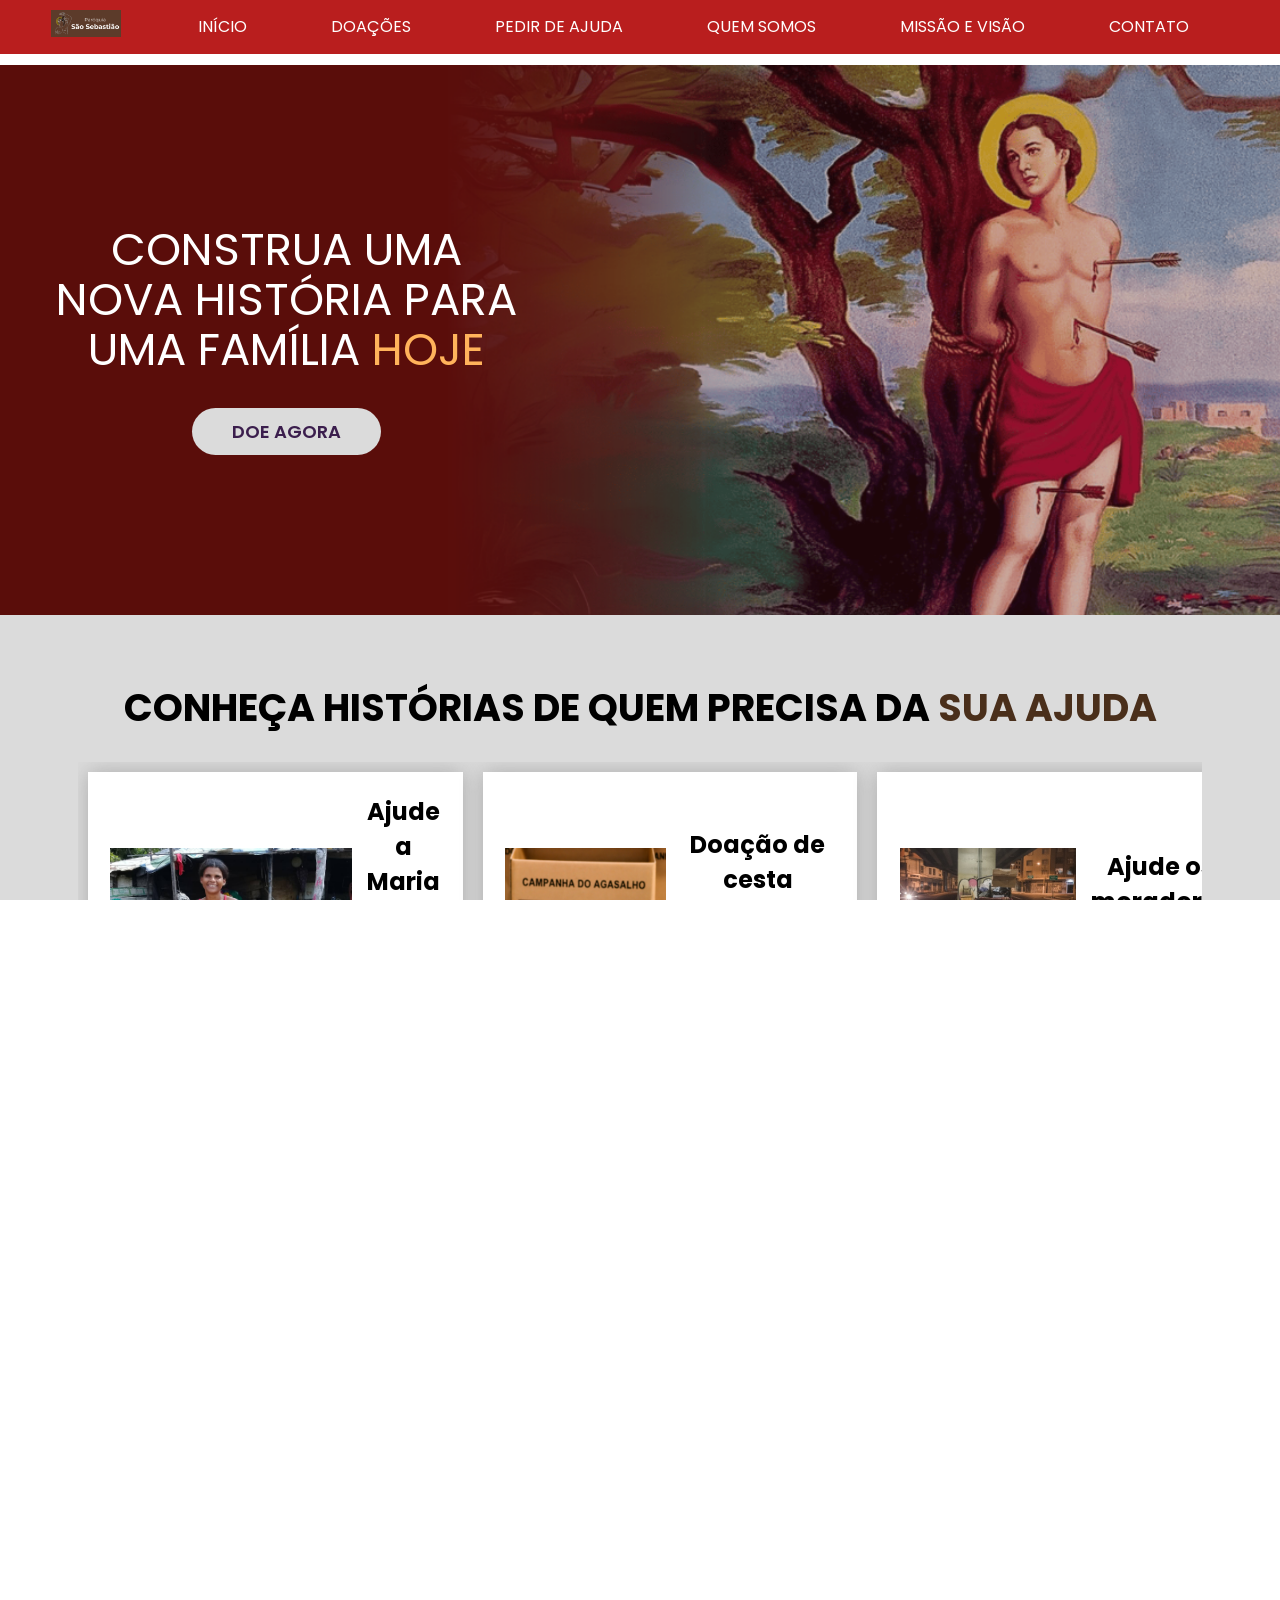
<file: index.html>
<!DOCTYPE html>
<html lang="pt-br">

<head>
    <meta charset="UTF-8">
    <meta name="viewport" content="width=device-width, initial-scale=1.0">
    <!-- GOOGLE FONTS -->
    <link rel="preconnect" href="https://fonts.googleapis.com">
    <link rel="preconnect" href="https://fonts.gstatic.com" crossorigin>
    <link
        href="https://fonts.googleapis.com/css2?family=Poppins:ital,wght@0,100;0,200;0,300;0,400;0,500;0,600;0,700;0,800;0,900;1,100;1,200;1,300;1,400;1,500;1,600;1,700;1,800;1,900&display=swap"
        rel="stylesheet">
    <!-- FIM GOOGLE FONTES -->
    <!-- BOOTSTRAP ICON -->
    <link rel="stylesheet" href="https://cdn.jsdelivr.net/npm/bootstrap-icons@1.13.1/font/bootstrap-icons.min.css">
    <!-- BOOSTRAP FIM -->
    <link rel="stylesheet" href="css/style.css">

    <script src="logica/menu.js" defer></script>
    <script src="logica/carrossel.js" defer></script>

    <title>São Benedito</title>
</head>

<body>

    <header>
        <div class="interface">
            <div class="logo">
                <a href="#">
                    <img src="images/logo.png" alt="Logo do portfólio">
                </a>
            </div><!--logo-->

            <!--usar a clase menu-desktop para torná-lo responsivo-->
            <nav class="menu-desktop">
                <ul>
                    <li><a href="index.html">INÍCIO</a></li>
                    <li><a href="telas/doacao.html">DOAÇÕES</a></li>
                    <li><a href="telas/ajuda.html">PEDIR DE AJUDA</a></li>
                    <li><a href="#quem-somos">QUEM SOMOS</a></li>
                    <li><a href="#quem-somos">MISSÃO E VISÃO</a></li>
                    <li><a href="telas/contato.html">CONTATO</a></li>
                </ul>
            </nav>

            <div class="btn-abrir-menu" id="btn-menu">
                <i class="bi bi-list"></i>
            </div>

            <!-- MENU PARA CELULAR -->
            <div class="menu-mobile" id="menu-mobile">
                <div class="btn-fechar">
                    <i class="bi bi-x"></i>
                </div>
                <nav>
                    <ul>
                        <li><a href="index.html">INÍCIO</a></li>
                        <li><a href="telas/doacao.html">DOAÇÕES</a></li>
                        <li><a href="#">PEDIR DE AJUDA</a></li>
                        <li><a href="#quem-somos">QUEM SOMOS</a></li>
                        <li><a href="#quem-somos">MISSÃO E VISÃO</a></li>
                        <li><a href="telas/contato.html">CONTATO</a></li>

                    </ul>
                </nav>

            </div>
            <!-- MENU PARA CELULAR -->

            <div class="overlay-menu" id="overlay-menu"></div>

        </div><!--interface-->
    </header>

    <main>
        <section class="topo-do-site">
            <div class="interface">
                <div class="flex">
                    <div class="txt-topo-site">
                        <h1>CONSTRUA UMA NOVA HISTÓRIA PARA UMA FAMÍLIA <span>HOJE</span></h1>
                        <div class="btn">
                            <a href="telas/doacao.html">
                                <button>DOE AGORA</button>
                            </a>
                        </div>
                    </div>
                    <!-- txt-topo-site -->

                </div>
            </div>
            <!-- interface -->
        </section>
        <!-- topo do site -->

        <section class="ajudar-pessoas">
            <h2 class="titulo">CONHEÇA HISTÓRIAS DE QUEM PRECISA DA <span>SUA AJUDA</span></h2>

            <div class="carousel-container">
                <button class="nav prev"><i class="bi bi-chevron-compact-left"></i></button>

                <div class="carousel-viewport">

                    <div class="carousel-track">

                        <div class="card">
                            <div class="img-ajuda">
                                <img src="images/pessoa-ajudar1.jpg" alt="Ajuda ">
                            </div>
                            <div class="historia">
                                <h3>Ajude a Maria Silva</h3>
                                <p>uma breve historia aqui. preciso da ajuda porque...</p>
                            </div>
                        </div>

                        <div class="card">
                            <div class="img-ajuda">
                                <img src="images/agasalho-doar.png" alt="Ajuda ">
                            </div>
                            <div class="historia">
                                <h3>Doação de cesta básica para o bairro Embauzinho</h3>
                                <p>uma breve historia aqui. preciso da ajuda porque...</p>
                            </div>
                        </div>
                        <div class="card">
                            <div class="img-ajuda">
                                <img src="images/doar-comida.jpg" alt="Ajuda ">
                            </div>
                            <div class="historia">
                                <h3>Ajude os moradores de rua</h3>
                                <p>uma breve historia aqui. preciso da ajuda porque...</p>
                            </div>
                        </div>
                        <div class="card">
                            <div class="img-ajuda">
                                <img src="images/roupas.png" alt="Ajuda ">
                            </div>
                            <div class="historia">
                                <h3>Ajude essa pessoa</h3>
                                <p>uma breve historia aqui. preciso da ajuda porque...</p>
                            </div>
                        </div>
                        <div class="card">
                            <div class="img-ajuda">
                                <img src="images/roupas.png" alt="Ajuda ">
                            </div>
                            <div class="historia">
                                <h3>Ajude essa pessoa</h3>
                                <p>uma breve historia aqui. preciso da ajuda porque...</p>
                            </div>
                        </div>
                        <div class="card">
                            <div class="img-ajuda">
                                <img src="images/roupas.png" alt="Ajuda ">
                            </div>
                            <div class="historia">
                                <h3>Ajude essa pessoa</h3>
                                <p>uma breve historia aqui. preciso da ajuda porque...</p>
                            </div>
                        </div>

                    </div>
                </div>

                <button class="nav next"><i class="bi bi-chevron-compact-right"></i></button>
            </div>


        </section>

        <section class="doacao">
            <div class="interface">
                <h2 class="titulo">O QUE VOCÊ PODE <span>DOAR PARA IGREJA</span></h2>

                <div class="flex">
                    <div class="doacao-box">
                        <div class="icon">
                            <img src="images/comida.png" alt="Alimentos não perecíveis">
                        </div>
                        <h3>Alimentos não perecíveis</h3>
                    </div>

                    <div class="doacao-box">
                        <div class="icon">
                            <img src="images/roupas.png" alt="Roupas (agasalhos)">
                        </div>
                        <h3>Roupas (agasalhos)</h3>
                    </div>

                    <div class="doacao-box">
                        <div class="icon">
                            <img src="images/cobertor.png" alt="Cobertores">
                        </div>
                        <h3>Cobertores</h3>
                    </div>
                    <div class="doacao-box">
                        <div class="icon">
                            <img src="images/higiene.png" alt="Itens para higiene pessoal">
                        </div>
                        <h3>Itens para higiene pessoal</h3>
                    </div>
                    <!-- doacao box -->
                </div>
                <!-- flex -->
            </div>
            <!-- interface -->
        </section>
        <!-- doacao -->
        <section class="localizacao">
            <div class="mapa">
                <iframe
                    src="https://www.google.com/maps/embed?pb=!1m18!1m12!1m3!1d3331.7150370371123!2d-45.014910325054366!3d-22.66627702931913!2m3!1f0!2f0!3f0!3m2!1i1024!2i768!4f13.1!3m3!1m2!1s0x9d8a7e285049c9%3A0x30b223c736acc0d6!2zUGFyw7NxdWlhIFPDo28gU2ViYXN0acOjbw!5e1!3m2!1spt-BR!2sbr!4v1778862434423!5m2!1spt-BR!2sbr"
                    width="500" height="430" style="border:0;" allowfullscreen="" loading="lazy"
                    referrerpolicy="no-referrer-when-downgrade"></iframe>
            </div>
            <div class="infos">
                <h2 class="titulo">ONDE<span> ESTAMOS?</span></h2>
                <h3>Estamos aqui para receber você, caso queira fazer sua doação pessoalmente e conhecer nossa igreja.
                </h3>
            </div>
        </section>

        <section class="quem-somos" id="quem-somos">
            <div class="interface">
                <div class="flex">
                    <div class="img-quem-somos">
                        <img src="images/paroquia.jpg" alt="">
                    </div>
                    <div class="txt-quem-somos">
                        <h2>QUEM <span>SOMOS</span></h2>
                        <p> A Paróquia São Sebastião em Cachoeira Paulista, SP, teve origem em uma pequena capela
                            fundada em 1825. O templo atual, localizado no centro da cidade, foi construído após a
                            demolição da antiga capela em 1951 e inaugurado em 1956, tornando-se um marco da fé local e
                            abrigando uma imagem secular do santo.</p>
                        <div class="btn-social-qs">
                            <a href="#"><button><i class="bi bi-instagram"></i></button></a>
                            <a href="#"><button><i class="bi bi-facebook"></i></i></button></a>
                            <a href="#"><button><i class="bi bi-whatsapp"></i></button></a>
                        </div>
                    </div>
                </div>
            </div>
            <!-- interface -->
        </section>
        <!-- quem-somos -->

        <section class="missao-visao" id="missao-visao">
            <div class="interface">
                <div class="flex">
                    <div class="missao-visao-box">
                        <h3>Missão</h3>
                        <p>Utilizar a tecnologia para promover solidariedade e facilitar doações para a comunidade.</p>
                    </div>
                    <div class="missao-visao-box">
                        <h3>Visão</h3>
                        <p>Ser um projeto que impacta positivamente a sociedade através da inovação e colaboração.</p>
                    </div>
                </div>
                <!-- flex -->
            </div>
            <!-- interface -->
        </section>
        <!-- portifolio -->

        <footer>
            <div class="interface">
                <div class="line-footer">
                    <div class="flex">
                        <div class="logo-footer">
                            <img src="images/logo.png" alt="">
                        </div>
                        <!-- logo footer -->
                        <div class="btn-social">
                            <a href="#"><button><i class="bi bi-instagram"></i></button></a>
                            <a href="#"><button><i class="bi bi-facebook"></i></i></button></a>
                            <a href="#"><button><i class="bi bi-whatsapp"></i></button></a>
                        </div>
                        <!-- btn social -->
                    </div>
                    <!-- flex -->
                </div>
                <!-- line-footer -->
                <div class="line-footer borda">
                    <p><i class="bi bi-envelope"></i> <a href="mailto:teste@gmail.com">teste@gmail.com</a></p>
                </div>
                <!-- line-footer -->
            </div>
            <!-- interface -->
        </footer>

    </main>

</body>

</html>
</file>
<file: css/style.css>
/* ESTILOO GERAL*/
 * {
     margin: 0;
     padding: 0;
     box-sizing: border-box;
     font-family: 'Poppins', sans-serif;
 }

 body {
     height: 100vh;
 }

 html,
 body {
     overflow-x: hidden;
 }

 img {
     max-width: 100%;
     height: auto;
 }

 .interface {
     max-width: 1280px;
     margin: 0 auto;

 }

 .flex {
     display: flex;
 }

 .btn button {
     padding: 10px 40px;
     font-size: 18px;
     font-weight: 600;
     background-color: #4A2F1B;
     color: white;
     border: 0;
     border-radius: 30px;
     cursor: pointer;
     transition: .2s;
 }

 h2.titulo {
     color: black;
     font-size: 38px;
     text-align: center;
 }

 h2.titulo span {
     color: #4A2F1B;
 }

 button:hover,
 form .btn-enviar input:hover {
     box-shadow: 0px 0px 8px rgba(0, 0, 0, 0.444);
     transform: scale(1.05);
 }

 .btn-social button {
     width: 60px;
     height: 60px;
     border-radius: 50%;
     border: none;
     background-color: #4A2F1B;
     font-size: 22px;
     cursor: pointer;
     margin: 0 5px;
     transition: .2s;
 }

 .btn-social button i {
     color: #fff;
 }

 /* ESTILO O CABEÇALHO */
 header {
     padding: 10px 4%;
     background-color: #b91e1e;
     position: fixed;
     width: 100%;
     z-index: 1;
 }

 header>.interface {
     display: flex;
     align-items: center;
     justify-content: space-between;
 }

 header a {
     color: white;
     text-decoration: none;
     display: inline-block;
     transition: .2s;
 }

 header nav.menu-desktop a:hover {
     border-bottom: 2px solid #fff;
     transform: scale(1.05);
 }

 header nav ul {
     margin: 0 !important;
     padding: 0 !important;
 }

 header nav.menu-desktop ul li {
     display: inline-block;
     padding: 0 40px;
 }

 .logo img {
     max-width: 70px;
     margin: 0;
 }


 section.topo-do-site {
     padding: 40px 4%;
     text-align: center;
     display: flex;
     justify-content: center;
 }

 section.topo-do-site button {
     background-color: #dbdbdb;
     color: #3B1E4D;
 }

 section.topo-do-site .flex {
     align-items: center;
     gap: 90px;
 }

 main {
     padding-top: 65px;
 }

 .topo-do-site {
     box-sizing: border-box;
     min-height: 550px;
     padding: 0 4%;
     background-image: url("../images/saosebastiao2.png");
     background-size: cover;
     background-position: center;
     background-repeat: no-repeat;
     display: flex;
     align-items: center;
 }

 .txt-topo-site {
     width: 40%;
 }

 .topo-do-site h1 {
     color: white;
     font-size: 45px;
     line-height: 50px;
     padding-bottom: 7%;
     font-weight: normal;
 }

 .topo-do-site .txt-topo-site h1 span {
     color: #ffb35b;
 }

 .topo-do-site .txt-topo-site p {
     color: #5C3B2A;
     margin: 40px 0;
 }

 .topo-do-site .img-topo-site img {
     position: relative;
     max-width: 700px;
     z-index: 0;
 }

 @keyframes flutuar {
     0% {
         top: 0;
     }

     100% {
         top: 30px;
     }
 }

 /* ajudar-pessoas */
 .ajudar-pessoas {
     background-color: #dbdbdb;
     padding: 5% 0px;
 }

 .ajudar-pessoas h2 {
     padding-bottom: 2%;
 }

 .ajudar-pessoas button:hover {
     box-shadow: 0px 0px 0px rgba(0, 0, 0, 0);
     transform: scale(1.05);
 }

 .carousel-container {
     display: flex;
     align-items: center;
     width: 100%;
     max-width: 1450px;
     margin: auto;
 }

 .carousel-viewport {
     overflow: hidden;
     width: 100%;
 }

 .carousel-track {
     display: flex;
     transition: transform 0.4s ease;
 }

 .card {
     padding: 2%;
     flex: 0 0 33.3333%;
     box-sizing: border-box;
     margin: 10px;
     background: #ffffff;
     box-shadow: 0 0 20px rgba(95, 95, 95, 0.384);
     text-align: center;
     display: flex;
     align-items: center;
     gap: 15px;
 }

 .img-ajuda img {
     width: 370px;
     height: 200px;
     object-fit: cover;
     /*pra nao ficar esticado*/
 }

 .historia {
     flex: 1;
     /* ocupa o restante do espaço */
 }

 .nav {
     background: none;
     color: #4A2F1B;
     border: none;
     padding: 10px;
     cursor: pointer;
     font-size: 58px;
 }

 .modal-body img {
     width: 50%
 }

 /* LOCALIZAÇÃO */

 .localizacao {
     display: flex;
     justify-content: center;
     padding: 5%;
 }

 .infos {
     text-align: center;
     justify-content: center;
     display: flex;
     align-items: center;
     flex-direction: column;
     width: 35%;
     padding: 5%;
     background-color: #dbdbdba0;
 }


 /* ESTILO DOACAO */
 section.doacao {
     padding: 40px 4%;
     justify-content: center;
     display: flex;
 }

 .doar-box {
     text-align: center;
     width: 100%;
     max-width: 900px;
     margin: 220px auto;
     background-color: #e7ebe8;
     padding: 50px 40px;
     border-radius: 24px;
     box-shadow: 0 10px 30px rgba(0,0,0,0.10);
 }

 section.doacao .flex {
     gap: 60px;
 }

 .doacao .doacao-box {
     text-align: center;
     width: 25%;
     color: #5C3B2A;
     border-radius: 20px;
     padding: 40px;
     margin-top: 45px;
     box-shadow: 0 0 20px rgba(95, 95, 95, 0.384);
 }

 .doacao .doacao-box:hover {
     transform: scale(1.05);
     box-shadow: 0 0 20px rgba(95, 95, 95, 0.384);
     transition: .2s;
 }

 .doacao .doacao-box i {
     font-size: 70px;
     color: #4A2F1B;
 }

 h3 {
     font-size: 24px !important;
 }

 .doacao .doacao-box h3 {
     font-size: 20px !important;
     margin: 15px 0;
 }

 .icon img {
     width: 100px;
     height: 100px;

 }


 .qr-code img {
     padding: 20px 4%;
     width: 37%;
 }

 /* ESTILO DO QUEM SOMOS */

 section.quem-somos {
     padding: 80px 4%;
     background-color: #4b3323;
 }

 .btn-social-qs button {
     width: 60px;
     height: 60px;
     border-radius: 50%;
     border: none;
     background-color: #3B1E4D;
     font-size: 22px;
     cursor: pointer;
     margin: 0 5px;
     transition: .2s;
     color: #fff;
 }

 section.quem-somos .flex {
     align-items: center;
     gap: 60px;
 }

 .quem-somos .txt-quem-somos {
     color: #fff;
 }

 .quem-somos .txt-quem-somos h2 {
     font-size: 40px;
     line-height: 40px;
     margin-bottom: 30px;
 }

 .quem-somos .txt-quem-somos h2 span {
     color: #fff;
 }

 .quem-somos .txt-quem-somos p {
     margin: 20px 0;
     text-align: justify;
 }

 /* ESTILO MISSAO E VISAO */

 section.missao-visao {
     padding: 80px 4%;
     box-shadow: 0 0 40px 10px rgba(255, 255, 255, 0.166);
     display: flex;
     align-items: center;
     min-height: 50vh;
 }

 section.missao-visao .interface {
     width: 100%;
     display: flex;
     justify-content: center;
 }

 section.missao-visao .flex {
     justify-content: space-around;
     display: flex;
     gap: 40px;
 }

 .missao-visao .missao-visao-box {
     text-align: center;
     color: #4A2F1B;
     background-color: #ffffff;
     border-radius: 20px;
     padding: 25px;
     box-shadow: 0 0 20px rgba(95, 95, 95, 0.384);
 }

 .missao-visao .missao-visao-box i {
     font-size: 35px;
     color: #4A2F1B;
 }

 .missao-visao .missao-visao-box h3 {
     font: 28px;
     margin: 15px 0;
 }

 /* ESTILO ENTRE EM CONTATO */

 section.contato {
     display: flex;
     gap: 40px;
     align-items: stretch;
     height: 100%;
 }

 .contato .info {
     flex: 1;
     box-shadow: 20px 0 30px -10px rgba(0, 0, 0, 0.25);
     background-image: url("../images/igreja.jpg");
     background-size: cover;
     /* cobre toda a div */
     background-position: center;
     /* centraliza */
     background-repeat: no-repeat;
     display: flex;
     align-items: center;

 }

 .info-txt {
     color: #fff;
     background-color: #5c3b2ad0;
     padding: 7% 7%;
 }

 .contato .formulario {
     flex: 1;
     padding: 12% 6%;
 }

 form {
     max-width: 1000px;
     margin: 0 auto;
     display: flex;
     justify-content: center;
     flex-direction: column;
     gap: 10px;
     margin-top: 40px;
 }

 form input,
 form textarea {
     width: 100%;
     background-color: #fff;
     border: 1px solid #4A2F1B;
     outline: 0;
     padding: 13px 13px;
     border-radius: 20px;
     color: black;
     font-size: 18px;
 }

 form textarea {
     resize: none;
     max-height: 200px;
 }

 form .btn-enviar {
     margin-top: 30px;
     text-align: center;
 }

 form .btn-enviar input {
     width: 120px;
     background-color: #4A2F1B;
     color: white;
     font-weight: 700;
     cursor: pointer;
     transition: .2s;
 }

 /* RODAPE */

 footer {
     padding: 40px 4%;
     background-color: #5C3B2A;
     box-shadow: 0 0 40px 10px rgba(255, 255, 255, 0.166);
 }

 footer .flex {
     justify-content: space-between;
 }

 footer .line-footer {
     padding: 20px 0;
 }

 .borda {
     border-top: 2px solid #ffffff;
 }

 footer .line-footer p i {
     color: #ffffff;
     font-size: 22px;
 }

 footer .line-footer p a {
     color: white;
     text-decoration: none;
 }

 .logo-footer img {
     max-width: 150px;
 }

 /* AJUDA */

 .ajuda {
     padding: 15% 5%;
     display: flex;
     justify-content: center;
     gap: 7%;
     min-height: 100vh;
     /* background-image: url("../images/solid.jpg");
    background-size: cover;
    background-position: center;
    background-repeat: no-repeat; */
 }

 .btn-ajuda button {

     padding: 10px 40px;
     width: 390px;
     height: 190px;
     font-size: 29px;
     font-weight: 600;
     background-color: #4a2f1bf1;
     color: white;
     border: 5px solid transparent;
     border-radius: 30px;
     cursor: pointer;
     transition: .2s;
 }

 .btn-ajuda button:hover {
     border-color: #fff;
     background-color: #4a2f1b;

 }

 /* preciso de ajuda */
 .preciso-ajuda {
     background-image: url("../images/meajuda.jpg");
     background-size: cover;
     background-position: center;
     background-repeat: no-repeat;
     text-align: center;
 }

 .preciso-ajuda h2 {
     font-size: 35px;
 }

 .formulario-preciso-ajuda {
     padding-top: 8%;
     padding-bottom: 10%;
 }

 .opcoes {
     display: flex;
     flex-direction: column;
     gap: 15px;
     justify-content: left;
     align-items: flex-start;
 }

 .opcoes label {
     display: flex;
     align-items: center;
     gap: 10px;
     font-size: 16px;
     cursor: pointer;
 }

 .opcoes input[type="checkbox"] {
     width: 18px;
     height: 18px;
 }

 .opcao label,
 .opcao input[type="checkbox"] {
     display: inline-block;
     vertical-align: middle;
 }

 /* indicar */

 /* telas do adm */
 .login {
     display: flex;
     min-height: 100vh;
     background-image: url("../images/saosebastiao.png");
     background-size: cover;
     background-position: center;
     background-repeat: no-repeat;
     align-items: center;
     justify-content: center;
 }

 .interface-login {
     padding: 10%;
     background-color: #fff;
 }

 /* tela de mensagem de sucesso */
 .modal-body {
     text-align: center;
 }

 /* RESPONSIVIDADE */

 @media screen and (max-width: 1020px) {

     /* CLASSES GERAIS */
     .flex {
         flex-direction: column;
     }

     h2.titulo {
         font-size: 34px;
         line-height: 40px;
     }

     .topo-do-site .flex {
         flex-direction: column-reverse;
     }

     /* tirar o menu CABEÇALHO */
     .menu-desktop,
     .btn {
         display: none;
     }

     /* ESTILO DO MENU MOBILE */

     .btn-abrir-menu i {
         color: #ffffff;
         font-size: 40px;
     }

     .menu-mobile {
         background-color: #4A2F1B;
         height: 100vh;
         position: fixed;
         top: 0;
         right: 0;
         z-index: 99999;
         width: 0%;
         overflow: hidden;
         transition: .2s;
     }

     .menu-mobile.abrir-menu {
         width: 70%;
     }

     .menu-mobile.abrir-menu~.overlay-menu {
         display: block;
     }

     .menu-mobile .btn-fechar {
         padding: 20px 5%;
     }

     .menu-mobile .btn-fechar i {
         color: #ffffff;
         font-size: 45px;
     }

     .menu-mobile nav ul {
         text-align: right;
     }

     .menu-mobile nav ul li a {
         color: white;
         font-size: 20px;
         font-weight: 300;
         padding: 20px 8%;
         display: block;
     }

     .menu-mobile nav ul li a:hover {
         background-color: #4A2F1B;
         color: white;
     }

     .overlay-menu {
         background-color: rgba(0, 0, 0, 0.847);
         width: 100%;
         height: 100%;
         position: fixed;
         top: 0;
         left: 0;
         z-index: 88888;
         display: none;
     }

     /* TOPO  DO SITE */

     section.topo-do-site .flex {
         /* espaco entre elementos */
         gap: 40px;
         width: 67%;
     }

     section.topo-do-site {
         padding: 20px 0%;
     }

     .topo-do-site h1 {
         font-size: 25px;
     }

     .topo-do-site .img-topo-site img {
         width: 100%;
     }

     .txt-topo-site {
         width: 90%;
     }

     .topo-do-site {
         box-sizing: border-box;
         min-height: 400px;
         padding: 0 4%;
         background-image: url("../images/saosebastiaomobile.png");
         background-size: cover;
         background-position: center;
         background-repeat: no-repeat;
         display: flex;
         align-items: center;
     }

     /* doacao*/

     section.doacao {
         padding: 40px 8%;
     }

     section.doacao .flex {
         align-items: center;
         display: grid;
         grid-template-columns: repeat(2, 1fr);
         gap: 16px;
         flex-direction: initial;
     }

     .doacao .doacao-box {
         text-align: center;
         color: #5C3B2A;
         border-radius: 20px;
         padding: 20px;
         box-shadow: 0 0 20px rgba(95, 95, 95, 0.25);
         width: 90%;
         height: 90%;
         margin-top: 0;
     }

     .icon img {
         width: 70px;
         height: 70px;
     }


     .doacao .doacao-box h3 {
         font-size: 18px !important;
         margin: 15px 0;
     }

     .doar-box {
         max-width: 50%;
        background-color: #cc7313;
     }

     .card {
         /* Mostra 1 card por vez preenchendo quase toda a tela */
         flex: 0 0 90%;
         /* Transforma a margem lateral em algo proporcional para não quebrar o cálculo */
         margin: 10px 5%;
     }

     .img-ajuda img {
         /* No celular, a imagem com 370px fixos estoura o card. Tornamos ela responsiva */
         width: 100%;
         max-width: 370px;
         height: auto;
     }

     /* quem-somos */

     section.quem-somos {
         padding: 80px 8%;
         align-items: center;
         text-align: center;
     }

     .quem-somos .txt-quem-somos h2 {
         font-size: 34px;
         line-height: 35px;
         text-align: center;
     }

     .btn-social {
         text-align: center;
     }

     .img-quem-somos img {
         width: 100%;
     }

     section.localizacao {
         flex-direction: column;
         /* empilha */
         padding: 8%;
     }

     section.localizacao .infos {
         order: 1;
         width: 100%;
         text-align: center;
         padding: 10% 0%;
     }

     section.localizacao .mapa {
         order: 2;
         /* mapa depois */
         width: 100%;
         display: flex;
         justify-content: center;
     }

     /* doacao */

     .carousel-container {
         max-width: 100%;
     }

     .carousel-track {
         gap: 0;
         /* evita espaço extra lateral */
     }

     .ajudar-pessoas h2 {
         font-size: 34px;
         padding: 5% 5%;
     }

     .card {
         flex: 0 0 100%;
         margin: 10px 0;
         padding: 15px;
         flex-direction: column;
         gap: 10px;
     }

     .img-ajuda img {
         width: 100%;
         max-width: 280px;
         /* imagem menor */
         height: 130px;
         margin: 0 auto;
     }

     .historia h3 {
         font-size: 16px;
     }

     .historia p {
         font-size: 14px;
     }

     .nav {
         font-size: 36px;
         /* seta menor */
     }

     .ajuda {
         display: inline;
         padding: 15% 0%;
         min-height: 100vh;
         text-align: center;
     }

     .ajuda button{
        margin: 10% 0%;
        font-size: 18px;

     }
    .btn-ajuda button {
        height: 100px;
        width: 90%;
    }

     /* missao-visao */

     section.missao-visao {
         padding: 80px 8%;
     }

     .img-port {
         width: 100%;
         max-width: 360px;
         margin: 0 auto;
     }

     section.missao-visao .flex {
         gap: 60px;
     }

     .btn-social-qs button {
         display: inline;
         text-align: center;
     }

     /* contato */

     section.contato {
         flex-direction: column-reverse;
     }

     .contato .formulario {
         padding: 10% 5%;
     }

     /* RDDAPE */

     footer .flex {
         flex-direction: column;
         gap: 30px;
     }

     footer .line-footer {
         text-align: center;
     }

 }

 /* OCULTAR O MENU DO MOBILE CASO A TELA SEJA MAIOR QUE 1020PX */

 @media screen and (min-width: 1021px) {

     .menu-mobile,
     .overlay-menu,
     .btn-abrir-menu {
         display: none !important;
     }
 }
</file>
